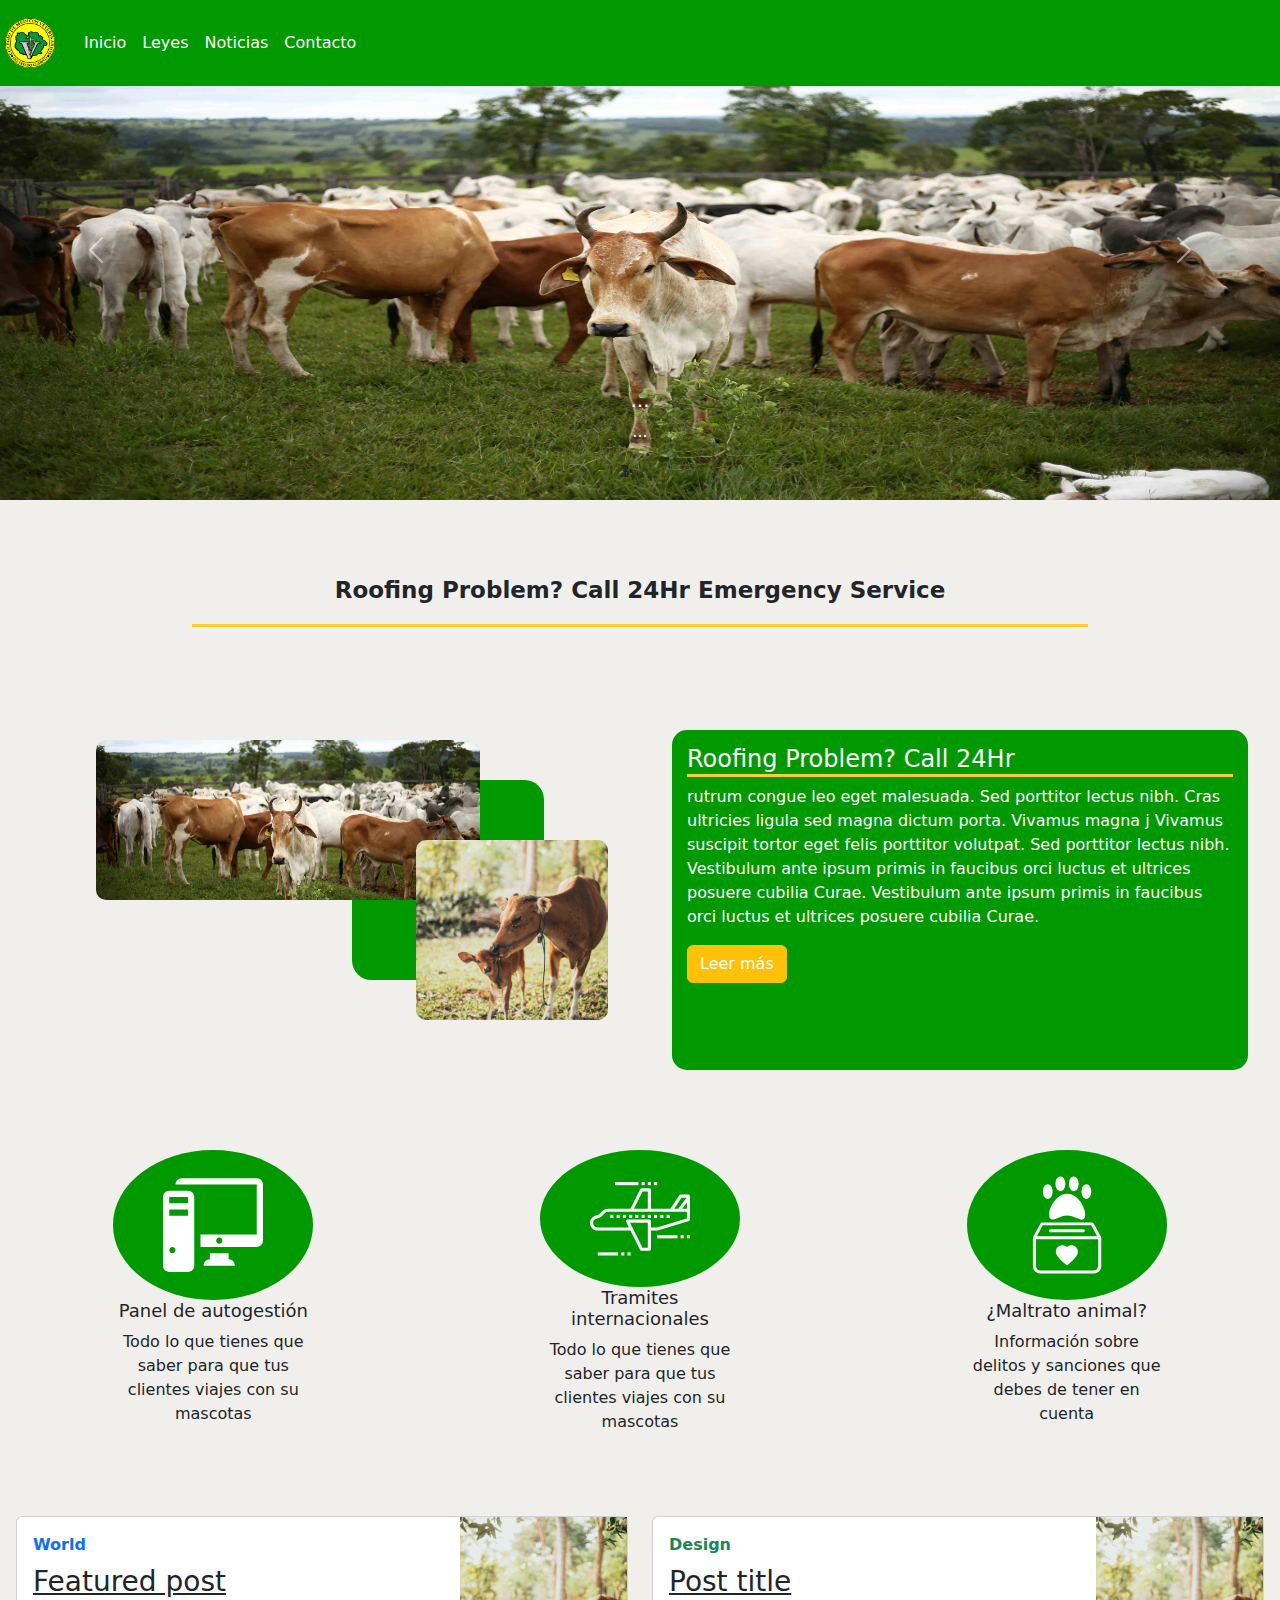
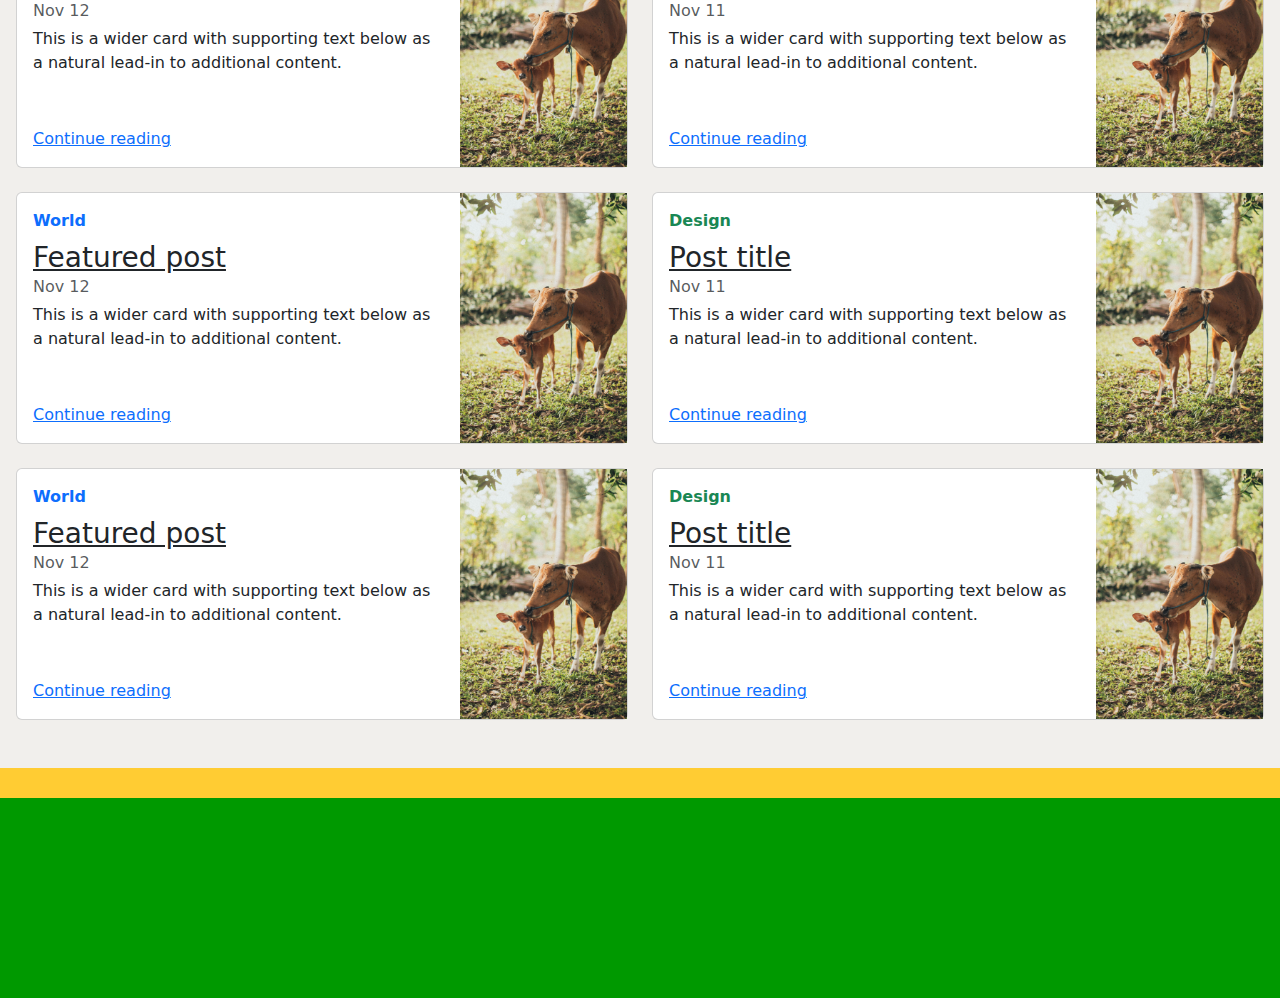
<file: index.html>
<!DOCTYPE html>
<html lang="en">
<head>
	<meta charset="UTF-8">
	<meta name="viewport" content="width=device-width, initial-scale=1.0">
	<title>Cmveg</title>
	<link rel="stylesheet" href="public/styles/bootstrap.min.css">
	<link rel="stylesheet" href="public/styles/navbar.css">
	<link rel="stylesheet" href="public/styles/index.css">
</head>
<body>
	<!--BARRA DE NAVEGACIÓN  -->
    <nav class="navbar navbar-expand-md fixed-top navbar-character">
		<a class="navbar-brand" href="#">
			<img  class="img-logo" src="public/img/logo.jpeg">
		</a>
		<!-- MENU HAMBURGUESA -->
		<button class="navbar-toggler" type="button" data-toggle="collapse" data-target="#navbarCollapse" aria-controls="navbarCollapse" aria-expanded="false" aria-label="Toggle navigation">
		  <span class="navbar-toggler-icon"></span>
		</button>
		<!-- MENU HAMBURGUESA -->
		<div class="collapse navbar-collapse" id="navbarCollapse">
		  <ul class="navbar-nav">
			<li class="nav-item active">
				<a class="nav-link  text-white" href="#">Inicio</a>
			</li>
			<li class="nav-item">
				<a class="nav-link  text-white" href="#">Leyes</a>
			</li>
			<li class="nav-item">
				<a class="nav-link  text-white" href="#">Noticias</a>
			</li>
			<li class="nav-item">
				<a class="nav-link  text-white" href="#">Contacto</a>
			</li>
	
		  </ul>
		</div>
	</nav>
	<!--BARRA DE NAVEGACIÓN  -->
	<!-- CARRUSEL -->
	<div id="carouselExampleIndicators" class="carousel slide" data-ride="carousel" style="background-color: #009900;">
		<ol class="carousel-indicators">
		  <li data-target="#carouselExampleIndicators" data-slide-to="0" class="active"></li>
		  <li data-target="#carouselExampleIndicators" data-slide-to="1"></li>
		  <li data-target="#carouselExampleIndicators" data-slide-to="2"></li>
		</ol>
		<div class="carousel-inner">
		  <div class="carousel-item active">
			<img class="d-block w-100 img-carousel" src="public/img/slider1.jpg">
			<div class="carousel-caption d-none d-md-block">
				<h5>...</h5>
				<p>...</p>
			</div>
		  </div>
		  <div class="carousel-item">
			<img class="d-block w-100 img-carousel" src="public/img/slider2.jpg" >
			<div class="carousel-caption d-none d-md-block">
				<h5>...</h5>
				<p>...</p>
			</div>
		  </div>
		  <div class="carousel-item">
			<img class="d-block w-100 img-carousel" src="public/img/slider3.jpg" >
			<div class="carousel-caption d-none d-md-block">
				<h5>...</h5>
				<p>...</p>
			</div>
		  </div>
		</div>
		<a class="carousel-control-prev" href="#carouselExampleIndicators" role="button" data-slide="prev">
		  <span class="carousel-control-prev-icon" aria-hidden="true"></span>
		</a>
		<a class="carousel-control-next" href="#carouselExampleIndicators" role="button" data-slide="next">
		  <span class="carousel-control-next-icon" aria-hidden="true"></span>
		</a>
	  </div>	
	  <!-- CARRUSEL -->

	  <!-- SECCIÓN 2 -->
	   <section class="content-info">
			<div class="more-info">
				<p>Roofing Problem? Call 24Hr Emergency Service</p>
			</div>
	   </section>
	   <!-- SECCIÓN 2 -->
	<!-- SECCIÓN 3 about-us-->
	   <section class="about-us">
			<div class="image-container">
				<img src="public/img/slider1.jpg"  class="image image-left">
				<div class="overlay"></div>
				<img src="public/img/mama_vaca_bebe.jpg"  class="image image-right">
			</div>
			<div class="about-words">
				<h4>Roofing Problem? Call 24Hr</h4>
				<p> rutrum congue leo eget malesuada. Sed porttitor lectus nibh.
					 Cras ultricies ligula sed magna dictum porta. Vivamus magna
					  j Vivamus suscipit tortor eget felis porttitor volutpat. 
					  Sed porttitor lectus nibh. Vestibulum ante ipsum primis in 
					  faucibus orci luctus et ultrices posuere cubilia Curae.
					   Vestibulum ante ipsum primis in faucibus orci luctus et
					    ultrices posuere cubilia Curae.
				</p>
				<div>
					<button type="button" class="btn btn-warning text-white">Leer más</button>
				</div>
				
			</div>
	   </section>
	<!-- SECCIÓN 3 about-us-->
	<!-- SERVICIOS -->
	<section class="services-content">
		<div class="services">
			<div class="content-services-image">
				<svg version="1.1" id="Capa_1" xmlns="http://www.w3.org/2000/svg" xmlns:xlink="http://www.w3.org/1999/xlink" x="0px" y="0px"
			width="485.211px" height="485.211px" viewBox="0 0 485.211 485.211" style="enable-background:new 0 0 485.211 485.211;"
			xml:space="preserve">
	   <g>
		   <g>
			   <path d="M121.304,75.816H30.327C13.564,75.816,0,89.409,0,106.141v333.586c0,16.76,13.564,30.322,30.327,30.322h90.978
				   c16.762,0,30.324-13.562,30.324-30.322V106.141C151.628,89.409,138.066,75.816,121.304,75.816z M45.49,379.073
				   c-8.382,0-15.163-6.781-15.163-15.168c0-8.377,6.781-15.158,15.163-15.158c8.38,0,15.161,6.781,15.161,15.158
				   C60.651,372.292,53.87,379.073,45.49,379.073z M121.304,197.118H30.327v-30.324h90.978V197.118z M121.304,136.467H30.327v-30.326
				   h90.978V136.467z"/>
			   <path d="M318.423,409.396v-30.322h-90.98v30.322c-16.759,0-30.327,13.567-30.327,30.331h151.629
				   C348.745,422.963,335.183,409.396,318.423,409.396z"/>
			   <path d="M454.889,15.163H90.978c-16.762,0-30.327,13.593-30.327,30.327h30.327h90.978h272.934v242.604H181.955v60.653h272.934
				   c16.759,0,30.322-13.562,30.322-30.332V45.489C485.211,28.755,471.647,15.163,454.889,15.163z M272.933,333.584
				   c-8.382,0-15.163-6.777-15.163-15.169c0-8.377,6.781-15.158,15.163-15.158c8.383,0,15.164,6.781,15.164,15.158
				   C288.097,326.807,281.315,333.584,272.933,333.584z"/>
				   
		</g>
	   </g>
	   <g>
	   </g>
	   <g>
	   </g>
	   <g>
	   </g>
	   <g>
	   </g>
	   <g>
	   </g>
	   <g>
	   </g>
	   <g>
	   </g>
	   <g>
	   </g>
	   <g>
	   </g>
	   <g>
	   </g>
	   <g>
	   </g>
	   <g>
	   </g>
	   <g>
	   </g>
	   <g>
	   </g>
	   <g>
	   </g>
	   			</svg>
			</div>
			<div class="services-words">
				<h5>Panel de autogestión</h5>
				<p>Todo lo que tienes que saber para que tus clientes viajes con su mascotas</p>
			</div>
		</div>
		<div class="services">
			<div class="content-services-image">
				<svg version="1.1" id="Layer_1_1_" xmlns="http://www.w3.org/2000/svg" xmlns:xlink="http://www.w3.org/1999/xlink" x="0px" y="0px"
	 viewBox="0 0 64 64" style="enable-background:new 0 0 64 64;" xml:space="preserve">
<g id="Guide">
	<g>
	</g>
	<g>
	</g>
	<g>
	</g>
	<g>
	</g>
	<g>
	</g>
	<g>
	</g>
	<g>
	</g>
	<g>
	</g>
	<g>
	</g>
	<g>
	</g>
	<g>
	</g>
	<g>
	</g>
	<g>
	</g>
	<g>
	</g>
	<g>
	</g>
	<g>
	</g>
	<g>
	</g>
	<g>
	</g>
	<g>
	</g>
	<g>
	</g>
	<g>
	</g>
	<g>
	</g>
	<g>
	</g>
	<g>
	</g>
	<g>
	</g>
	<g>
	</g>
	<g>
	</g>
	<g>
	</g>
	<g>
	</g>
	<g>
	</g>
	<g>
	</g>
	<g>
	</g>
	<g>
	</g>
	<g>
	</g>
	<g>
	</g>
	<g>
	</g>
</g>
<path d="M63,17h-5c-0.334,0-0.646,0.167-0.832,0.445L51.465,26H39V14c0-0.552-0.448-1-1-1h-5c-0.379,0-0.725,0.214-0.895,0.553
	L25.882,26H11.593c-1.295,0-2.512,0.504-3.427,1.42l-2.05,2.049c-0.398,0.399-0.901,0.668-1.454,0.779l-0.766,0.153
	C1.639,30.853,0,32.851,0,35.153C0,37.826,2.174,40,4.847,40h21.035l6.224,12.447C32.275,52.786,32.621,53,33,53h5
	c0.552,0,1-0.448,1-1V40h4c0.097,0,0.194-0.014,0.287-0.042l20-6C63.71,33.831,64,33.441,64,33v-6c0-0.044-0.02,0-0.025,0H64v-9
	C64,17.448,63.552,17,63,17z M62,26h-3l3-4V26z M58.535,19h3.215l-5.25,7h-2.632L58.535,19z M33.618,15H37v11h-8.882L33.618,15z
	 M37,51h-3.382l-6.224-12.447L25.618,35H37v4V51z M62,32.256L42.853,38H39v-4c0-0.552-0.448-1-1-1H24
	c-0.347,0-0.668,0.18-0.851,0.474c-0.182,0.295-0.199,0.663-0.044,0.973L24.882,38H4.847C3.277,38,2,36.723,2,35.153
	c0-1.352,0.962-2.526,2.288-2.792l0.766-0.153c0.941-0.188,1.798-0.647,2.476-1.326l2.05-2.049C10.118,28.296,10.833,28,11.593,28
	H26.5H38h24V32.256z"/>
<rect x="13" y="30" width="2" height="2"/>
<rect x="17" y="30" width="2" height="2"/>
<rect x="21" y="30" width="2" height="2"/>
<rect x="25" y="30" width="2" height="2"/>
<rect x="29" y="30" width="2" height="2"/>
<rect x="33" y="30" width="2" height="2"/>
<rect x="37" y="30" width="2" height="2"/>
<rect x="41" y="30" width="2" height="2"/>
<rect x="45" y="30" width="2" height="2"/>
<rect x="49" y="30" width="2" height="2"/>
<rect x="16" y="9" width="15" height="2"/>
<rect x="33" y="9" width="2" height="2"/>
<rect x="37" y="9" width="2" height="2"/>
<rect x="43" y="43" width="13" height="2"/>
<rect x="58" y="43" width="2" height="2"/>
<rect x="62" y="43" width="2" height="2"/>
<rect x="5" y="54" width="13" height="2"/>
<rect x="20" y="54" width="2" height="2"/>
<rect x="24" y="54" width="2" height="2"/>
<rect x="41" y="9" width="2" height="2"/>
				</svg>
			</div>
			<div class="services-words">
				<h5>Tramites internacionales</h5>
				<p>Todo lo que tienes que saber para que tus clientes viajes con su mascotas</p>
			</div>
		</div>
		<div class="services">
			<div class="content-services-image">
				<svg id="Layer_1" style="enable-background:new 0 0 66 66;" version="1.1" viewBox="0 0 66 66" xml:space="preserve" xmlns="http://www.w3.org/2000/svg" xmlns:xlink="http://www.w3.org/1999/xlink"><g><path d="M55.5,41.1C55.5,41.1,55.5,41,55.5,41.1c0-0.1,0-0.1,0-0.1l-5-9.2c-0.2-0.3-0.5-0.5-0.9-0.5H16.5c-0.4,0-0.7,0.2-0.9,0.5   l-5,9.2c0,0,0,0,0,0c0,0,0,0.1,0,0.1c0,0.1-0.1,0.2-0.1,0.3c0,0,0,0,0,0V60c0,2.8,2.2,5,5,5h35.1c2.8,0,5-2.2,5-5V41.4c0,0,0,0,0,0   C55.5,41.3,55.5,41.2,55.5,41.1z M17,33.2H49l3.9,7.2H13.1L17,33.2z M53.5,60c0,1.7-1.3,3-3,3H15.5c-1.7,0-3-1.3-3-3V42.4h41.1V60z   "/><path d="M43.8,35.8H22.2c-0.6,0-1,0.4-1,1c0,0.6,0.4,1,1,1h21.6c0.6,0,1-0.4,1-1C44.8,36.3,44.4,35.8,43.8,35.8z"/><path d="M45,26.2c0,0.9-0.1,2.2-1.1,2.9c-1.2,0.8-2.7,0.1-4.6-0.7c-1.8-0.8-4-1.7-6.2-1.7c-2.3,0-4.5,0.9-6.2,1.7   c-1.3,0.6-2.4,1-3.4,1c-0.5,0-0.8-0.1-1.2-0.3c-1-0.7-1.1-2-1.1-2.9c0-5.5,5.1-13.9,12-13.9C39.8,12.2,45,20.7,45,26.2z"/><path d="M31.9,5.8c0,2.7-1.4,4.9-3.3,4.9c-1.8,0-3.2-2.1-3.2-4.9S26.8,1,28.6,1C30.4,1,31.9,3.1,31.9,5.8z"/><path d="M49,10.9c0,2.7-1.4,4.9-3.2,4.9c-1.8,0-3.2-2.1-3.2-4.9s1.4-4.8,3.2-4.8C47.6,6.1,49,8.2,49,10.9z"/><path d="M40.7,5.8c0,2.7-1.4,4.9-3.2,4.9c-1.8,0-3.2-2.1-3.2-4.9S35.6,1,37.4,1C39.2,1,40.7,3.1,40.7,5.8z"/><path d="M23.5,10.9c0,2.7-1.4,4.9-3.2,4.9c-1.8,0-3.2-2.1-3.2-4.9s1.4-4.8,3.2-4.8C22.1,6.1,23.5,8.2,23.5,10.9z"/><path d="M33.6,59.2c-0.2,0.1-0.4,0.2-0.6,0.2c-0.2,0-0.3,0-0.4-0.1c-0.1,0-0.1-0.1-0.2-0.1c-4.9-3.9-7.1-6.9-6.7-9.2   c0,0,0-0.1,0-0.1c0.3-2.1,2.1-3.6,4.2-3.6c1.2,0,2.2,0.5,3,1.2c0.8-0.8,1.9-1.2,3-1.2c2.1,0,3.9,1.5,4.2,3.6c0,0,0,0.1,0,0.1   C40.7,52.3,38.5,55.3,33.6,59.2z"/></g></svg>
			</div>
			<div class="services-words">
				<h5>¿Maltrato animal?</h5>
				<p>Información sobre delitos y sanciones que debes de tener en cuenta</p>
			</div>
		</div>
	</section>
	<!-- SERVICIOS -->
	<!-- Noticias -->
	<div class="row mb-2 p-3">
        <div class="col-md-6">
          <div class="card flex-md-row mb-4 box-shadow h-md-250">
            <div class="card-body d-flex flex-column align-items-start">
              <strong class="d-inline-block mb-2 text-primary">World</strong>
              <h3 class="mb-0">
                <a class="text-dark" href="#">Featured post</a>
              </h3>
              <div class="mb-1 text-muted">Nov 12</div>
              <p class="card-text mb-auto">This is a wider card with supporting text below as a natural lead-in to additional content.</p>
              <a href="#">Continue reading</a>
            </div>
            <img class="card-img-right flex-auto d-none d-md-block img-noticias" src="public/img/mama_vaca_bebe.jpg" alt="Card image cap">
          </div>
        </div>
        <div class="col-md-6">
          <div class="card flex-md-row mb-4 box-shadow h-md-250">
            <div class="card-body d-flex flex-column align-items-start">
              <strong class="d-inline-block mb-2 text-success">Design</strong>
              <h3 class="mb-0">
                <a class="text-dark" href="#">Post title</a>
              </h3>
              <div class="mb-1 text-muted">Nov 11</div>
              <p class="card-text mb-auto">This is a wider card with supporting text below as a natural lead-in to additional content.</p>
              <a href="#">Continue reading</a>
            </div>
            <img class="card-img-right flex-auto d-none d-md-block img-noticias" src="public/img/mama_vaca_bebe.jpg" alt="Card image cap">
          </div>
        </div>
		<div class="col-md-6">
			<div class="card flex-md-row mb-4 box-shadow h-md-250">
			  <div class="card-body d-flex flex-column align-items-start">
				<strong class="d-inline-block mb-2 text-primary">World</strong>
				<h3 class="mb-0">
				  <a class="text-dark" href="#">Featured post</a>
				</h3>
				<div class="mb-1 text-muted">Nov 12</div>
				<p class="card-text mb-auto">This is a wider card with supporting text below as a natural lead-in to additional content.</p>
				<a href="#">Continue reading</a>
			  </div>
			  <img class="card-img-right flex-auto d-none d-md-block img-noticias" src="public/img/mama_vaca_bebe.jpg" alt="Card image cap">
			</div>
		  </div>
		  <div class="col-md-6">
			<div class="card flex-md-row mb-4 box-shadow h-md-250">
			  <div class="card-body d-flex flex-column align-items-start">
				<strong class="d-inline-block mb-2 text-success">Design</strong>
				<h3 class="mb-0">
				  <a class="text-dark" href="#">Post title</a>
				</h3>
				<div class="mb-1 text-muted">Nov 11</div>
				<p class="card-text mb-auto">This is a wider card with supporting text below as a natural lead-in to additional content.</p>
				<a href="#">Continue reading</a>
			  </div>
			  <img class="card-img-right flex-auto d-none d-md-block img-noticias" src="public/img/mama_vaca_bebe.jpg" alt="Card image cap">
			</div>
		  </div>
		  <div class="col-md-6">
			<div class="card flex-md-row mb-4 box-shadow h-md-250">
			  <div class="card-body d-flex flex-column align-items-start">
				<strong class="d-inline-block mb-2 text-primary">World</strong>
				<h3 class="mb-0">
				  <a class="text-dark" href="#">Featured post</a>
				</h3>
				<div class="mb-1 text-muted">Nov 12</div>
				<p class="card-text mb-auto">This is a wider card with supporting text below as a natural lead-in to additional content.</p>
				<a href="#">Continue reading</a>
			  </div>
			  <img class="card-img-right flex-auto d-none d-md-block img-noticias" src="public/img/mama_vaca_bebe.jpg" alt="Card image cap">
			</div>
		  </div>
		  <div class="col-md-6">
			<div class="card flex-md-row mb-4 box-shadow h-md-250">
			  <div class="card-body d-flex flex-column align-items-start">
				<strong class="d-inline-block mb-2 text-success">Design</strong>
				<h3 class="mb-0">
				  <a class="text-dark" href="#">Post title</a>
				</h3>
				<div class="mb-1 text-muted">Nov 11</div>
				<p class="card-text mb-auto">This is a wider card with supporting text below as a natural lead-in to additional content.</p>
				<a href="#">Continue reading</a>
			  </div>
			  <img class="card-img-right flex-auto d-none d-md-block img-noticias" src="public/img/mama_vaca_bebe.jpg" alt="Card image cap">
			</div>
		  </div>
      </div>
    </div>
	<!-- NOTICIAS -->
	   <div class="before-foot">

	   </div>	
	   <footer>

	   </footer>

<script src="https://code.jquery.com/jquery-3.2.1.slim.min.js" integrity="sha384-KJ3o2DKtIkvYIK3UENzmM7KCkRr/rE9/Qpg6aAZGJwFDMVNA/GpGFF93hXpG5KkN" crossorigin="anonymous"></script>
<script src="https://cdn.jsdelivr.net/npm/popper.js@1.12.9/dist/umd/popper.min.js" integrity="sha384-ApNbgh9B+Y1QKtv3Rn7W3mgPxhU9K/ScQsAP7hUibX39j7fakFPskvXusvfa0b4Q" crossorigin="anonymous"></script>
<script src="https://cdn.jsdelivr.net/npm/bootstrap@4.0.0/dist/js/bootstrap.min.js" integrity="sha384-JZR6Spejh4U02d8jOt6vLEHfe/JQGiRRSQQxSfFWpi1MquVdAyjUar5+76PVCmYl" crossorigin="anonymous"></script>
<script src="public/js/index.js"></script>
</body>
</html>
</file>
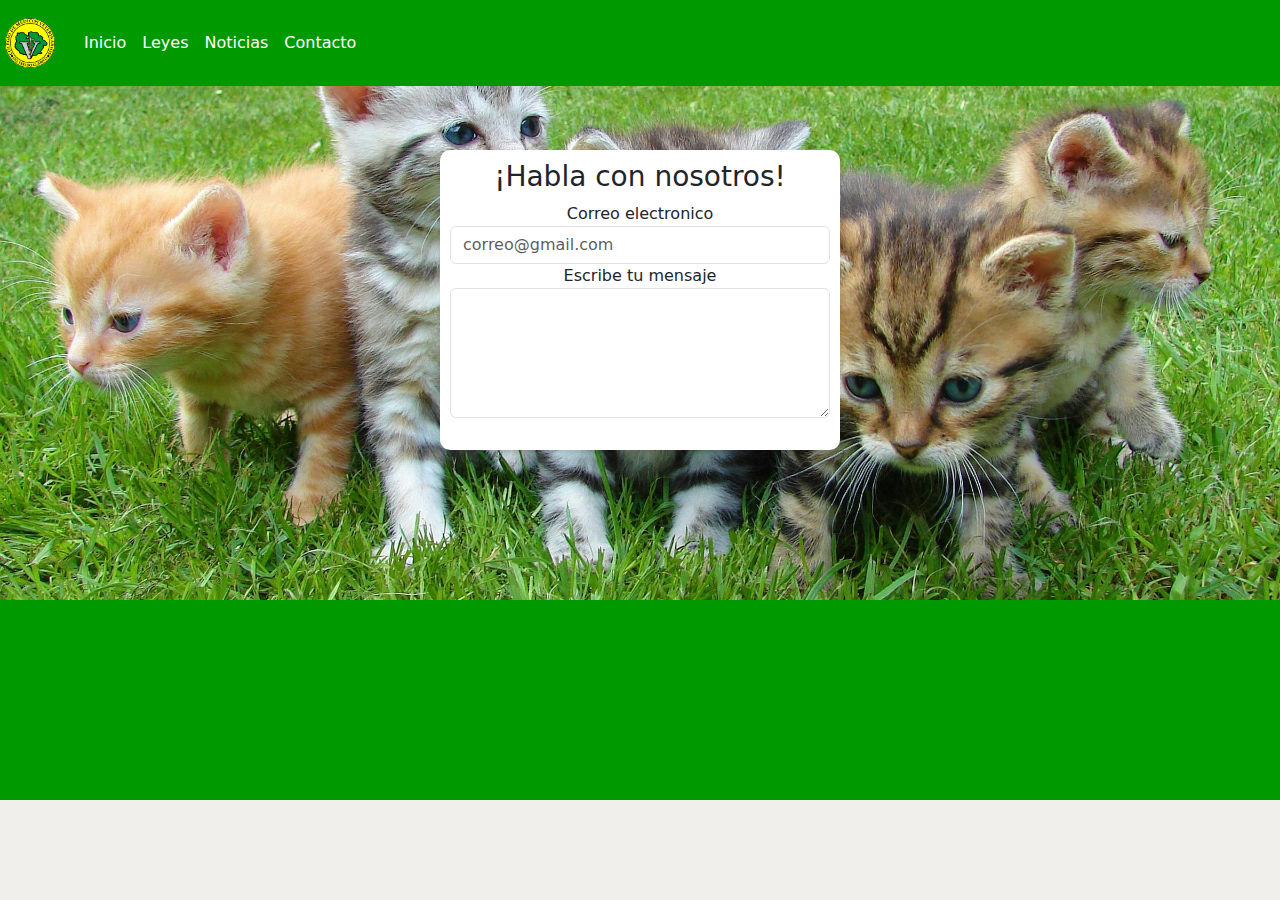
<file: contacto.html>
<!DOCTYPE html>
<html lang="en">
<head>

	<meta charset="UTF-8">
	<meta name="viewport" content="width=device-width, initial-scale=1.0">
	<title>Document</title>

	<link rel="stylesheet" href="public/styles/bootstrap.min.css">
	<link rel="stylesheet" href="public/styles/navbar.css">
	<link rel="stylesheet" href="public/styles/contact.css">
</head>
<body>
	<!--BARRA DE NAVEGACIÓN  -->
    <nav class="navbar navbar-expand-md fixed-top navbar-character">
		<a class="navbar-brand" href="#">
			<img  class="img-logo" src="public/img/logo.jpeg">
		</a>
		<!-- MENU HAMBURGUESA -->
		<button class="navbar-toggler" type="button" data-toggle="collapse" data-target="#navbarCollapse" aria-controls="navbarCollapse" aria-expanded="false" aria-label="Toggle navigation">
		  <span class="navbar-toggler-icon"></span>
		</button>
		<!-- MENU HAMBURGUESA -->
		<div class="collapse navbar-collapse" id="navbarCollapse">
		  <ul class="navbar-nav">
			<li class="nav-item active">
				<a class="nav-link  text-white" href="#">Inicio</a>
			</li>
			<li class="nav-item">
				<a class="nav-link  text-white" href="#">Leyes</a>
			</li>
			<li class="nav-item">
				<a class="nav-link  text-white" href="#">Noticias</a>
			</li>
			<li class="nav-item">
				<a class="nav-link  text-white" href="#">Contacto</a>
			</li>
	
		  </ul>
		</div>
	</nav>
	<!--BARRA DE NAVEGACIÓN  -->
	<section class="content-contact" style="background-image: url('public/img/gatitus.jpg');">
			
			<div class="content-form">
				<form>
					<h3>¡Habla con nosotros!</h3>
					<div class="form-group">
					  <label for="exampleFormControlInput1">Correo electronico</label>
					  <input type="email" class="form-control" id="exampleFormControlInput1" placeholder="correo@gmail.com">
					</div>
					
					<div class="form-group">
					  <label for="exampleFormControlTextarea1">Escribe tu mensaje</label>
					  <textarea class="form-control" id="exampleFormControlTextarea1" rows="3"></textarea>
					</div>
				</form>
			</div>

	</section>
	<footer>

	</footer>

<script src="https://code.jquery.com/jquery-3.2.1.slim.min.js" integrity="sha384-KJ3o2DKtIkvYIK3UENzmM7KCkRr/rE9/Qpg6aAZGJwFDMVNA/GpGFF93hXpG5KkN" crossorigin="anonymous"></script>
<script src="https://cdn.jsdelivr.net/npm/popper.js@1.12.9/dist/umd/popper.min.js" integrity="sha384-ApNbgh9B+Y1QKtv3Rn7W3mgPxhU9K/ScQsAP7hUibX39j7fakFPskvXusvfa0b4Q" crossorigin="anonymous"></script>
<script src="https://cdn.jsdelivr.net/npm/bootstrap@4.0.0/dist/js/bootstrap.min.js" integrity="sha384-JZR6Spejh4U02d8jOt6vLEHfe/JQGiRRSQQxSfFWpi1MquVdAyjUar5+76PVCmYl" crossorigin="anonymous"></script>
</body>
</html>
</file>
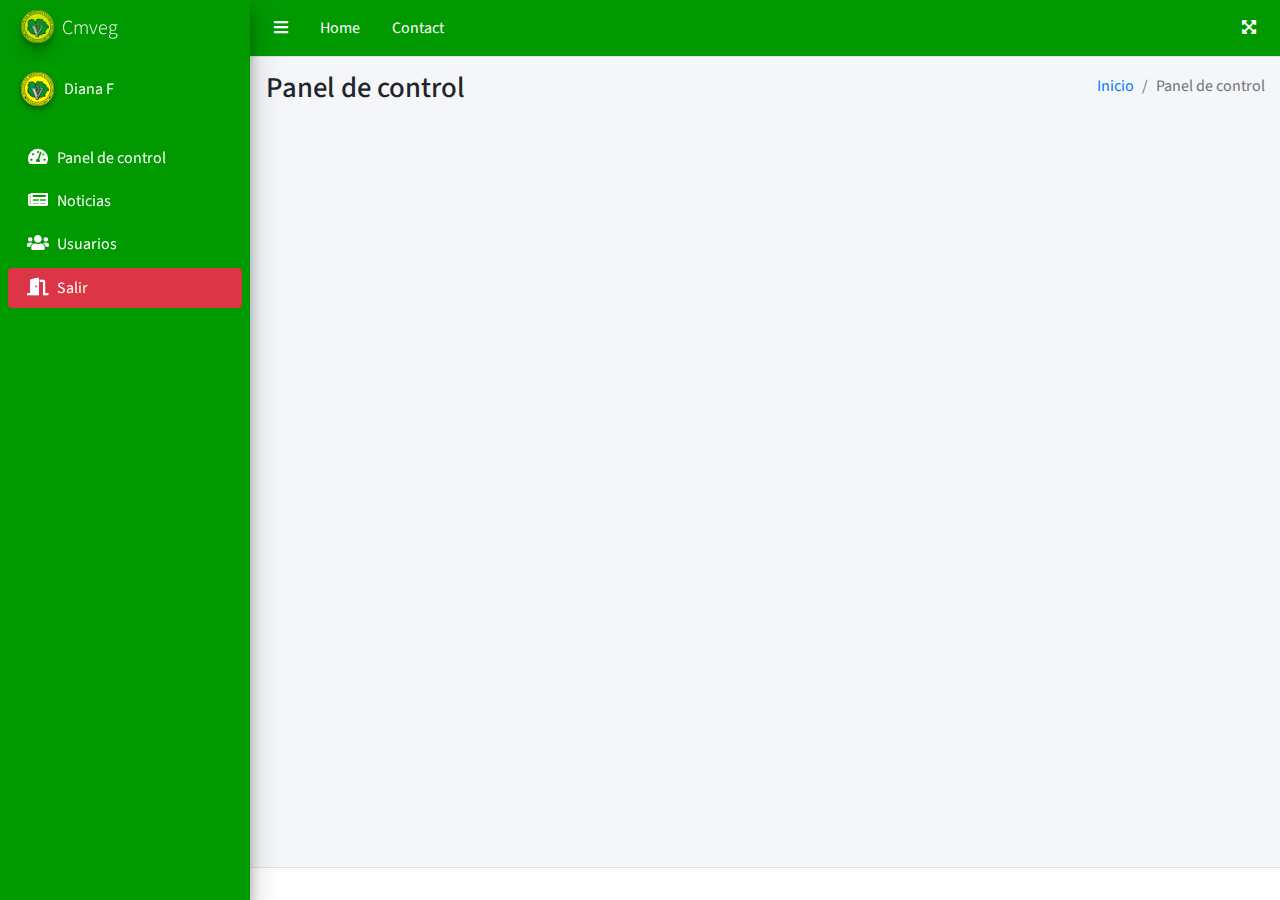
<file: dashboard.html>
<!DOCTYPE html>
<html lang="en">
<head>
  <meta charset="utf-8">
  <meta name="viewport" content="width=device-width, initial-scale=1">
  <title>Panel de control</title>

  <!-- Google Font: Source Sans Pro -->
  <link rel="stylesheet" href="https://fonts.googleapis.com/css?family=Source+Sans+Pro:300,400,400i,700&display=fallback">
  <!-- Font Awesome -->
  <link rel="stylesheet" href="public/plugins/fontawesome-free/css/all.min.css">
  <!-- Ionicons -->
  <link rel="stylesheet" href="https://code.ionicframework.com/ionicons/2.0.1/css/ionicons.min.css">
  <!-- iCheck -->
  <link rel="stylesheet" href="public/plugins/icheck-bootstrap/icheck-bootstrap.min.css">
  <!-- Theme style -->
  <link rel="stylesheet" href="public/styles/adminlte.min.css">
  <!-- Daterange picker -->
  <link rel="stylesheet" href="public/plugins/daterangepicker/daterangepicker.css">
</head>
<body class="hold-transition sidebar-mini layout-fixed">
<div class="wrapper">

  <!-- Preloader -->
  <div class="preloader flex-column justify-content-center align-items-center">
    <img class="animation__shake" src="public/img/logo.jpeg" alt="AdminLTELogo" height="140" width="140">
  </div>

  <!-- Navbar -->
  <nav class="main-header navbar navbar-expand navbar-light" style="background-color: #009900;">
    <!-- Left navbar links -->
    <ul class="navbar-nav">
      <li class="nav-item">
        <a class="nav-link" data-widget="pushmenu" href="#" role="button" style="color: #fff;"><i class="fas fa-bars"></i></a>
      </li>
      <li class="nav-item d-none d-sm-inline-block">
        <a class="nav-link " style="color: #fff;">Home</a>
      </li>
      <li class="nav-item d-none d-sm-inline-block">
        <a href="#" class="nav-link" style="color: #fff;">Contact</a>
      </li>
    </ul>

    <!-- Right navbar links -->
    <ul class="navbar-nav ml-auto">
      
      <li class="nav-item">
        <a class="nav-link" data-widget="fullscreen" href="#" role="button" style="color: #fff;">
          <i class="fas fa-expand-arrows-alt"></i>
        </a>
      </li>
    </ul>
  </nav>
  <!-- /.navbar -->

  <!-- Main Sidebar Container -->
  <aside class="main-sidebar elevation-4" style="background-color: #009900;">
    <!-- Brand Logo -->
    <a href="index3.html" class="brand-link">
      <img src="public/img/logo.jpeg" alt="AdminLTE Logo" class="brand-image img-circle elevation-3" style="opacity: .8">
      <span class="brand-text font-weight-light" style="color: #fff;">Cmveg</span>
    </a>

    <!-- Sidebar -->
    <div class="sidebar">
      <!-- Sidebar user panel (optional) -->
      <div class="user-panel mt-3 pb-3 mb-3 d-flex">
        <div class="image">
          <img src="public/img/logo.jpeg" class="img-circle elevation-2" alt="User Image">
        </div>
        <div class="info">
          <a href="#" class="d-block" style="color: #fff;">Diana F</a>
        </div>
      </div>

      <!-- Sidebar Menu -->
      <nav class="mt-2">
        <ul class="nav nav-pills nav-sidebar flex-column" data-widget="treeview" role="menu" data-accordion="false">
          <!-- Add icons to the links using the .nav-icon class
               with font-awesome or any other icon font library -->
          <li class="nav-item">
            <a href="#" class="nav-link" style="color: #fff;">
              <i class="nav-icon fas fa-tachometer-alt"></i>
              <p>
                Panel de control
              </p>
            </a>
          </li>
		  <li class="nav-item">
            <a href="#" class="nav-link" style="color: #fff;">
              <i class="nav-icon fas fa-newspaper"></i>
              <p>
                Noticias
              </p>
            </a>
          </li>
		  <li class="nav-item">
            <a href="#" class="nav-link" style="color: #fff;">
              <i class="nav-icon fas fa-users"></i>
              <p>
                Usuarios
              </p>
            </a>
          </li>
		  <li class="nav-item">
            <a href="#" class="nav-link bg-danger">
              <i class="nav-icon fas fa-door-open"></i>
              <p>
                Salir
              </p>
            </a>
          </li>
		  
         
        </ul>
      </nav>
      <!-- /.sidebar-menu -->
    </div>
    <!-- /.sidebar -->
  </aside>

  <!-- Content Wrapper. Contains page content -->
  <div class="content-wrapper">
    <!-- Content Header (Page header) -->
    <div class="content-header">
      <div class="container-fluid">
        <div class="row mb-2">
          <div class="col-sm-6">
            <h1 class="m-0">Panel de control</h1>
          </div><!-- /.col -->
          <div class="col-sm-6">
            <ol class="breadcrumb float-sm-right">
              <li class="breadcrumb-item"><a href="#">Inicio</a></li>
              <li class="breadcrumb-item active">Panel de control</li>
            </ol>
          </div><!-- /.col -->
        </div><!-- /.row -->
      </div><!-- /.container-fluid -->
    </div>
    <!-- /.content-header -->

    <!-- Main content -->
    
    <!-- /.content -->
  </div>
  <!-- /.content-wrapper -->
  <footer class="main-footer">
    

  </footer>

</div>
<!-- ./wrapper -->

<!-- jQuery -->
<script src="public/plugins/jquery/jquery.min.js"></script>
<!-- jQuery UI 1.11.4 -->
<script src="public/plugins/jquery-ui/jquery-ui.min.css"></script>
<!-- Resolve conflict in jQuery UI tooltip with Bootstrap tooltip -->
<script>
  $.widget.bridge('uibutton', $.ui.button)
</script>
<!-- Bootstrap 4 -->
<script src="https://code.jquery.com/jquery-3.2.1.slim.min.js" integrity="sha384-KJ3o2DKtIkvYIK3UENzmM7KCkRr/rE9/Qpg6aAZGJwFDMVNA/GpGFF93hXpG5KkN" crossorigin="anonymous"></script>
<script src="https://cdn.jsdelivr.net/npm/popper.js@1.12.9/dist/umd/popper.min.js" integrity="sha384-ApNbgh9B+Y1QKtv3Rn7W3mgPxhU9K/ScQsAP7hUibX39j7fakFPskvXusvfa0b4Q" crossorigin="anonymous"></script>
<script src="https://cdn.jsdelivr.net/npm/bootstrap@4.0.0/dist/js/bootstrap.min.js" integrity="sha384-JZR6Spejh4U02d8jOt6vLEHfe/JQGiRRSQQxSfFWpi1MquVdAyjUar5+76PVCmYl" crossorigin="anonymous"></script>


<!-- daterangepicker -->
<!-- <script src="plugins/moment/moment.min.js"></script>
<script src="plugins/daterangepicker/daterangepicker.js"></script> -->
<!-- AdminLTE App -->
<script src="public/js/adminlte.js"></script>
</body>
</html>
</file>
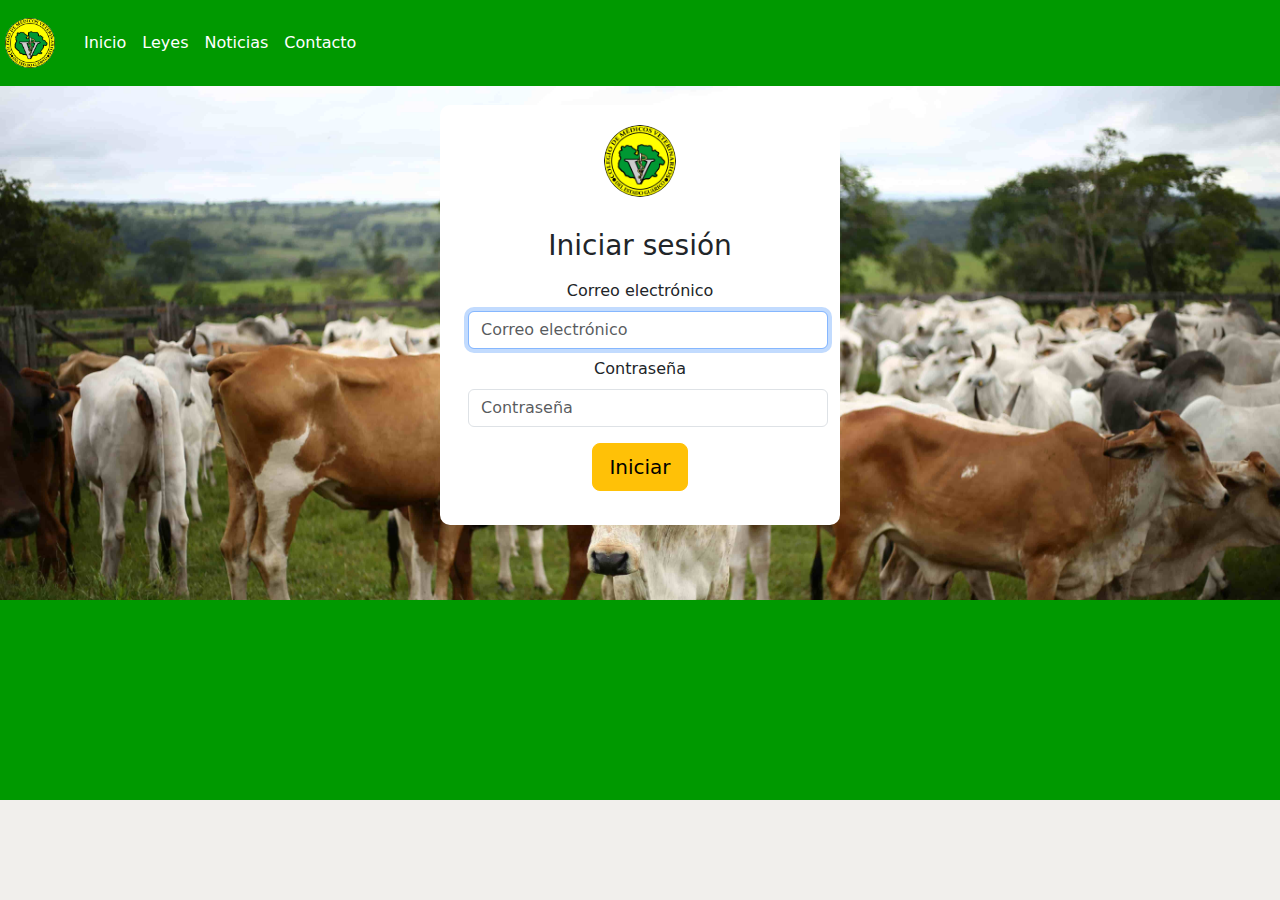
<file: login.html>
<!DOCTYPE html>
<html lang="en">
<head>

	<meta charset="UTF-8">
	<meta name="viewport" content="width=device-width, initial-scale=1.0">
	<title>Document</title>

	<link rel="stylesheet" href="public/styles/bootstrap.min.css">
	<link rel="stylesheet" href="public/styles/navbar.css">
	<link rel="stylesheet" href="public/styles/login.css">
</head>
<body>
	<!--BARRA DE NAVEGACIÓN  -->
    <nav class="navbar navbar-expand-md fixed-top navbar-character">
		<a class="navbar-brand" href="#">
			<img  class="img-logo" src="public/img/logo.jpeg">
		</a>
		<!-- MENU HAMBURGUESA -->
		<button class="navbar-toggler" type="button" data-toggle="collapse" data-target="#navbarCollapse" aria-controls="navbarCollapse" aria-expanded="false" aria-label="Toggle navigation">
		  <span class="navbar-toggler-icon"></span>
		</button>
		<!-- MENU HAMBURGUESA -->
		<div class="collapse navbar-collapse" id="navbarCollapse">
		  <ul class="navbar-nav">
			<li class="nav-item active">
				<a class="nav-link  text-white" href="#">Inicio</a>
			</li>
			<li class="nav-item">
				<a class="nav-link  text-white" href="#">Leyes</a>
			</li>
			<li class="nav-item">
				<a class="nav-link  text-white" href="#">Noticias</a>
			</li>
			<li class="nav-item">
				<a class="nav-link  text-white" href="#">Contacto</a>
			</li>
	
		  </ul>
		</div>
	</nav>
	<!--BARRA DE NAVEGACIÓN  -->
	<section class="content-login" style="background-image: url('public/img/slider1.jpg');">
		<form class="form-signin">
			<img class="mb-4" src="public/img/logo.jpeg" alt="" width="72" height="72">
			<h1 class="h3 mb-3 font-weight-normal m-2">Iniciar sesión</h1>
			<label for="inputEmail" class="sr-only">Correo electrónico</label>
			<input type="email" id="inputEmail" class="form-control m-2" placeholder="Correo electrónico" required autofocus>
			<label for="inputPassword" class="sr-only">Contraseña</label>
			<input type="password" id="inputPassword" class="form-control m-2" placeholder="Contraseña" required>
			<button class="btn btn-lg btn-warning btn-block mt-2	" type="submit">Iniciar</button>
		  </form>
	</section>
	

	<footer>

	</footer>

<script src="https://code.jquery.com/jquery-3.2.1.slim.min.js" integrity="sha384-KJ3o2DKtIkvYIK3UENzmM7KCkRr/rE9/Qpg6aAZGJwFDMVNA/GpGFF93hXpG5KkN" crossorigin="anonymous"></script>
<script src="https://cdn.jsdelivr.net/npm/popper.js@1.12.9/dist/umd/popper.min.js" integrity="sha384-ApNbgh9B+Y1QKtv3Rn7W3mgPxhU9K/ScQsAP7hUibX39j7fakFPskvXusvfa0b4Q" crossorigin="anonymous"></script>
<script src="https://cdn.jsdelivr.net/npm/bootstrap@4.0.0/dist/js/bootstrap.min.js" integrity="sha384-JZR6Spejh4U02d8jOt6vLEHfe/JQGiRRSQQxSfFWpi1MquVdAyjUar5+76PVCmYl" crossorigin="anonymous"></script>
</body>
</html>
</file>
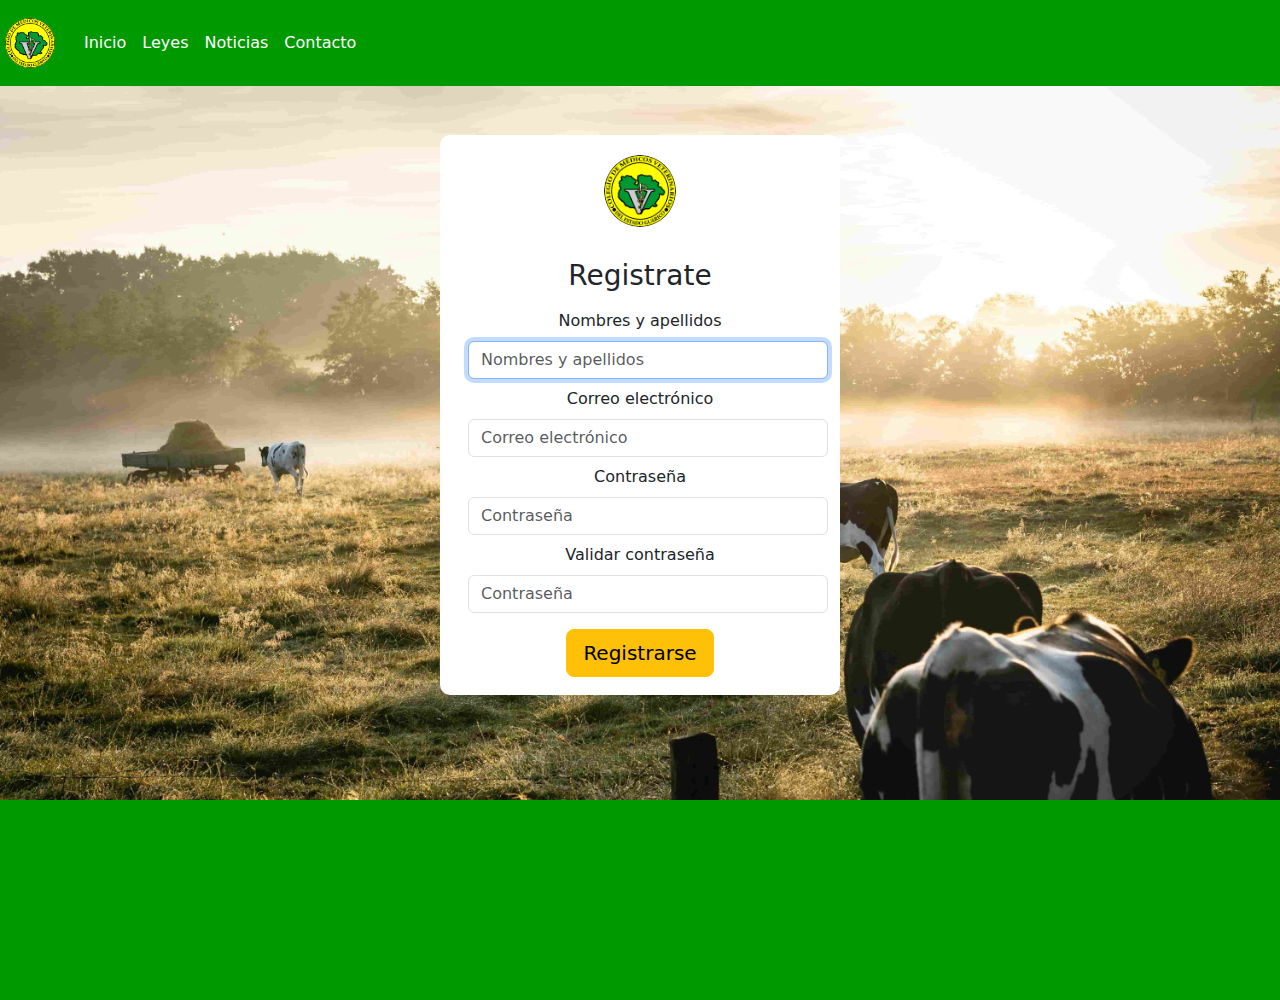
<file: sigin.html>
<!DOCTYPE html>
<html lang="en">
<head>

	<meta charset="UTF-8">
	<meta name="viewport" content="width=device-width, initial-scale=1.0">
	<title>Document</title>

	<link rel="stylesheet" href="public/styles/bootstrap.min.css">
	<link rel="stylesheet" href="public/styles/navbar.css">
	<link rel="stylesheet" href="public/styles/sigin.css">
</head>
<body>
	<!--BARRA DE NAVEGACIÓN  -->
    <nav class="navbar navbar-expand-md fixed-top navbar-character">
		<a class="navbar-brand" href="#">
			<img  class="img-logo" src="public/img/logo.jpeg">
		</a>
		<!-- MENU HAMBURGUESA -->
		<button class="navbar-toggler" type="button" data-toggle="collapse" data-target="#navbarCollapse" aria-controls="navbarCollapse" aria-expanded="false" aria-label="Toggle navigation">
		  <span class="navbar-toggler-icon"></span>
		</button>
		<!-- MENU HAMBURGUESA -->
		<div class="collapse navbar-collapse" id="navbarCollapse">
		  <ul class="navbar-nav">
			<li class="nav-item active">
				<a class="nav-link  text-white" href="#">Inicio</a>
			</li>
			<li class="nav-item">
				<a class="nav-link  text-white" href="#">Leyes</a>
			</li>
			<li class="nav-item">
				<a class="nav-link  text-white" href="#">Noticias</a>
			</li>
			<li class="nav-item">
				<a class="nav-link  text-white" href="#">Contacto</a>
			</li>
	
		  </ul>
		</div>
	</nav>
	<!--BARRA DE NAVEGACIÓN  -->
	<section class="content-login" style="background-image: url('public/img/slider3.jpg');">
		<form class="form-signin">
			<img class="mb-4" src="public/img/logo.jpeg" alt="" width="72" height="72">
			<h1 class="h3 mb-3 font-weight-normal m-2">Registrate</h1>
			<label for="inputEmail" class="sr-only">Nombres y apellidos</label>
			<input id="inputEmail" class="form-control m-2" placeholder="Nombres y apellidos" required autofocus>
			<label for="inputEmail" class="sr-only">Correo electrónico</label>
			<input type="email" id="inputEmail" class="form-control m-2" placeholder="Correo electrónico" required autofocus>
			<label for="inputPassword" class="sr-only">Contraseña</label>
			<input type="password" id="inputPassword" class="form-control m-2" placeholder="Contraseña" required>
			<label for="inputPassword" class="sr-only">Validar contraseña</label>
			<input type="password" id="inputPassword" class="form-control m-2" placeholder="Contraseña" required>
			<button class="btn btn-lg btn-warning btn-block mt-2	" type="submit">Registrarse</button>
		  </form>
	</section>
	

	<footer>

	</footer>

<script src="https://code.jquery.com/jquery-3.2.1.slim.min.js" integrity="sha384-KJ3o2DKtIkvYIK3UENzmM7KCkRr/rE9/Qpg6aAZGJwFDMVNA/GpGFF93hXpG5KkN" crossorigin="anonymous"></script>
<script src="https://cdn.jsdelivr.net/npm/popper.js@1.12.9/dist/umd/popper.min.js" integrity="sha384-ApNbgh9B+Y1QKtv3Rn7W3mgPxhU9K/ScQsAP7hUibX39j7fakFPskvXusvfa0b4Q" crossorigin="anonymous"></script>
<script src="https://cdn.jsdelivr.net/npm/bootstrap@4.0.0/dist/js/bootstrap.min.js" integrity="sha384-JZR6Spejh4U02d8jOt6vLEHfe/JQGiRRSQQxSfFWpi1MquVdAyjUar5+76PVCmYl" crossorigin="anonymous"></script>
</body>
</html>
</file>
<file: public/styles/navbar.css>
*{
	margin: 0;
	padding: 0;
}
body{
	background-color: #F1EFEC;
}
/* SCROLL */
/* Estilizar la barra de desplazamiento completa */
::-webkit-scrollbar {
	width: 6px; /* Ancho vertical */
	height: 6px; /* Alto horizontal */
  }
  
  /* Estilizar el "pulgar" (la parte que arrastras) de la barra de desplazamiento */
  ::-webkit-scrollbar-thumb {
	background: #009900; /* Color del pulgar */
  }
  /* SCROLL */
.navbar-character{
	background-color: #009900;
}
.navbar-character .navbar-brand .img-logo{
	border-radius: 100%;
	width: 50px;
	height: 50px;
	margin: 5px;
}
</file>
<file: public/styles/index.css>
/* CAROUSEL */
.img-carousel{
	height: 500px;
}
/* CAROUSEL */
/* SECCION 2 */
.content-info{
	width: 100%;
	height: 200px;
	display: flex;
	justify-content: center;
	align-items: center;
}
.content-info .more-info{
	text-align: center;
	border-bottom: 3px solid #FFCC33;
	width: 70%;
}
.content-info .more-info p{
	font-size: 23px;
	font-weight: bold;
}

/* SECCIÓN 2 */
/* SECCIÓN 3 about-us*/
.about-us{
	width: 100%;
	height: 400px;
	display: flex;
	justify-content: center;
	align-items: center;
}
.image-container {
	position: relative; /* Establece el contexto de posicionamiento para los hijos */
	width: 50%; /* Ajusta el ancho según tus necesidades */
	height:100%; /* Ajusta la altura según tus necesidades */
	padding: 10px;
  }

  .image {
	position: absolute;
	border-radius: 10px; /* O cualquier otro valor para las esquinas redondeadas */
  }
  
  .image-left {
	top: 10%;
	left: 10%;
	width: 60%; /* Ajusta el ancho de la imagen izquierda */
	height: 40%; /* Ajusta la altura de la imagen izquierda */
	object-fit: cover; /* Para que la imagen cubra el contenedor sin deformarse */
	z-index: 1;
}
  
  .image-right {
	bottom: 20%; /* Ajusta la posición vertical de la imagen derecha */
	right: 10%; /* Ajusta la posición horizontal de la imagen derecha */
	width: 30%; /* Ajusta el ancho de la imagen derecha */
	height: 45%; /* Ajusta la altura de la imagen derecha */
	object-fit: cover;
	z-index: 2; /* Asegura que la imagen derecha esté por encima del overlay */
  }
  
  .overlay {
	position: absolute;
	top: 20%;
	left: 50%; /* Ajusta la posición horizontal del overlay */
	width: 30%; /* Ajusta el ancho del overlay */
	height: 50%; /* Ajusta la altura del overlay */
	background-color: #009900; /* El color verde */
	border-radius: 10%;
	z-index: 0; /* Coloca el overlay entre las imágenes */
  }
.about-us .about-words{
	width: 45%;
	height: 85%;
	background-color: #009900;
	border-radius: 15px;
	color: #fff;
	display: flex;
	flex-direction: column;
	padding: 15px;
}
.about-us .about-words h4{
border-bottom: 3px solid #FFCC33;

}
.about-us .about-words p{

}
/* SECCIÓN 3 about-us*/
/* SERVICIOS */
.services-content{
	width: 100%;
	height: 400px;
	display: flex;
	justify-content: space-around;
	align-items: center;
}
.services-content .services{
	width: 200px;
	height: 300px;
	display: flex;
	align-items: center;
	flex-direction: column;
}
.services-content .services .content-services-image{
	background-color: #009900;
	border-radius: 100%;
	width: 100%;
	height: 150px;
	display: flex;
	justify-content: center;
	align-items: center;
}
.services-content .services svg{
	width: 100px;
	height: 100px;
	fill: #fff;
} 
.services-content .services .content-services-image{
	background-color: #009900;
	border-radius: 100%;
	width: 100%;
	height: 150px;
	display: flex;
	justify-content: center;
	align-items: center;
}
.services-content .services .services-words{
	text-align: center
}	
.services-content .services .services-words h5{
font-size: 18px;

}
.services-content .services .services-words p{
	font-size: 16px;
}
/* SERVICIOS */
/* NOTICIAS */
.img-noticias{
	width: 200px;
	height: 250px;
}
/* NOTICIAS */
/* PIE DE PÁGINA */
.before-foot{
	width: 100%;
	height: 30px;
	background-color: #FFCC33;
}
footer{
	width: 100%;
	height: 200px;
	background-color: #009900;
}
/* DISEÑO RESPONSIVE */
@media (max-width: 750px){
	.about-us .about-words p{
		font-size: 13px;
	}
	
}
@media (max-width: 730px){
	.img-carousel{
		height: 400px;
	}
	.content-info .more-info p{
		font-size: 15px;
	}

}
@media (max-width: 585px){
	.about-us{
		height: 500px;
		flex-direction: column-reverse;
	}
	
}
@media (max-width: 560px){
	.about-us .about-words{
		width: 90%;
		height: 70%;
	}
	.image-container {
		width: 90%;
	}
	.services-content{
		flex-direction: column;
		height: 800px;
	}
}
@media (max-width: 500px){
	.img-carousel{
		height: 300px;
	}
	.content-info{
		height: 100px;
	}
}
@media (max-width: 480px){
	.content-info .more-info{
		width: 90%;
	}
	/* .content-info .more-info p{
		font-size: 10px;
	} */
}
@media (max-width: 400px){
	.img-carousel{
		margin-top: 100px;
		height: 200px;
	}
}
@media (max-width: 375px){
	.content-info .more-info p{
		font-size: 12px;
	}
}
@media(max-width: 300px){
	.content-info .more-info p{
		font-size: 9px;
	}
}
</file>
<file: public/styles/contact.css>
.content-contact{
	width: 100%; 
	text-align: center;
	background-size: cover;
	height: 600px;
	display: flex;
	justify-content: center;
	align-items: center;
}
	.content-contact .content-form{
		width: 400px;
		height: 300px;
		background-color: #fff;
		border-radius: 10px;
		box-shadow: 2px 2px 5px rgba(0, 0, 0, 0.1);
		padding: 10px;
		
	}
	textarea{
		height: 130px;
		max-height: 150px;
	}
footer{
	width: 100%;
	height: 200px;
	background-color: #009900;
}
</file>
<file: public/plugins/daterangepicker/daterangepicker.css>
.daterangepicker {
  position: absolute;
  color: inherit;
  background-color: #fff;
  border-radius: 4px;
  border: 1px solid #ddd;
  width: 278px;
  max-width: none;
  padding: 0;
  margin-top: 7px;
  top: 100px;
  left: 20px;
  z-index: 3001;
  display: none;
  font-family: arial;
  font-size: 15px;
  line-height: 1em;
}

.daterangepicker:before, .daterangepicker:after {
  position: absolute;
  display: inline-block;
  border-bottom-color: rgba(0, 0, 0, 0.2);
  content: '';
}

.daterangepicker:before {
  top: -7px;
  border-right: 7px solid transparent;
  border-left: 7px solid transparent;
  border-bottom: 7px solid #ccc;
}

.daterangepicker:after {
  top: -6px;
  border-right: 6px solid transparent;
  border-bottom: 6px solid #fff;
  border-left: 6px solid transparent;
}

.daterangepicker.opensleft:before {
  right: 9px;
}

.daterangepicker.opensleft:after {
  right: 10px;
}

.daterangepicker.openscenter:before {
  left: 0;
  right: 0;
  width: 0;
  margin-left: auto;
  margin-right: auto;
}

.daterangepicker.openscenter:after {
  left: 0;
  right: 0;
  width: 0;
  margin-left: auto;
  margin-right: auto;
}

.daterangepicker.opensright:before {
  left: 9px;
}

.daterangepicker.opensright:after {
  left: 10px;
}

.daterangepicker.drop-up {
  margin-top: -7px;
}

.daterangepicker.drop-up:before {
  top: initial;
  bottom: -7px;
  border-bottom: initial;
  border-top: 7px solid #ccc;
}

.daterangepicker.drop-up:after {
  top: initial;
  bottom: -6px;
  border-bottom: initial;
  border-top: 6px solid #fff;
}

.daterangepicker.single .daterangepicker .ranges, .daterangepicker.single .drp-calendar {
  float: none;
}

.daterangepicker.single .drp-selected {
  display: none;
}

.daterangepicker.show-calendar .drp-calendar {
  display: block;
}

.daterangepicker.show-calendar .drp-buttons {
  display: block;
}

.daterangepicker.auto-apply .drp-buttons {
  display: none;
}

.daterangepicker .drp-calendar {
  display: none;
  max-width: 270px;
}

.daterangepicker .drp-calendar.left {
  padding: 8px 0 8px 8px;
}

.daterangepicker .drp-calendar.right {
  padding: 8px;
}

.daterangepicker .drp-calendar.single .calendar-table {
  border: none;
}

.daterangepicker .calendar-table .next span, .daterangepicker .calendar-table .prev span {
  color: #fff;
  border: solid black;
  border-width: 0 2px 2px 0;
  border-radius: 0;
  display: inline-block;
  padding: 3px;
}

.daterangepicker .calendar-table .next span {
  transform: rotate(-45deg);
  -webkit-transform: rotate(-45deg);
}

.daterangepicker .calendar-table .prev span {
  transform: rotate(135deg);
  -webkit-transform: rotate(135deg);
}

.daterangepicker .calendar-table th, .daterangepicker .calendar-table td {
  white-space: nowrap;
  text-align: center;
  vertical-align: middle;
  min-width: 32px;
  width: 32px;
  height: 24px;
  line-height: 24px;
  font-size: 12px;
  border-radius: 4px;
  border: 1px solid transparent;
  white-space: nowrap;
  cursor: pointer;
}

.daterangepicker .calendar-table {
  border: 1px solid #fff;
  border-radius: 4px;
  background-color: #fff;
}

.daterangepicker .calendar-table table {
  width: 100%;
  margin: 0;
  border-spacing: 0;
  border-collapse: collapse;
}

.daterangepicker td.available:hover, .daterangepicker th.available:hover {
  background-color: #eee;
  border-color: transparent;
  color: inherit;
}

.daterangepicker td.week, .daterangepicker th.week {
  font-size: 80%;
  color: #ccc;
}

.daterangepicker td.off, .daterangepicker td.off.in-range, .daterangepicker td.off.start-date, .daterangepicker td.off.end-date {
  background-color: #fff;
  border-color: transparent;
  color: #999;
}

.daterangepicker td.in-range {
  background-color: #ebf4f8;
  border-color: transparent;
  color: #000;
  border-radius: 0;
}

.daterangepicker td.start-date {
  border-radius: 4px 0 0 4px;
}

.daterangepicker td.end-date {
  border-radius: 0 4px 4px 0;
}

.daterangepicker td.start-date.end-date {
  border-radius: 4px;
}

.daterangepicker td.active, .daterangepicker td.active:hover {
  background-color: #357ebd;
  border-color: transparent;
  color: #fff;
}

.daterangepicker th.month {
  width: auto;
}

.daterangepicker td.disabled, .daterangepicker option.disabled {
  color: #999;
  cursor: not-allowed;
  text-decoration: line-through;
}

.daterangepicker select.monthselect, .daterangepicker select.yearselect {
  font-size: 12px;
  padding: 1px;
  height: auto;
  margin: 0;
  cursor: default;
}

.daterangepicker select.monthselect {
  margin-right: 2%;
  width: 56%;
}

.daterangepicker select.yearselect {
  width: 40%;
}

.daterangepicker select.hourselect, .daterangepicker select.minuteselect, .daterangepicker select.secondselect, .daterangepicker select.ampmselect {
  width: 50px;
  margin: 0 auto;
  background: #eee;
  border: 1px solid #eee;
  padding: 2px;
  outline: 0;
  font-size: 12px;
}

.daterangepicker .calendar-time {
  text-align: center;
  margin: 4px auto 0 auto;
  line-height: 30px;
  position: relative;
}

.daterangepicker .calendar-time select.disabled {
  color: #ccc;
  cursor: not-allowed;
}

.daterangepicker .drp-buttons {
  clear: both;
  text-align: right;
  padding: 8px;
  border-top: 1px solid #ddd;
  display: none;
  line-height: 12px;
  vertical-align: middle;
}

.daterangepicker .drp-selected {
  display: inline-block;
  font-size: 12px;
  padding-right: 8px;
}

.daterangepicker .drp-buttons .btn {
  margin-left: 8px;
  font-size: 12px;
  font-weight: bold;
  padding: 4px 8px;
}

.daterangepicker.show-ranges.single.rtl .drp-calendar.left {
  border-right: 1px solid #ddd;
}

.daterangepicker.show-ranges.single.ltr .drp-calendar.left {
  border-left: 1px solid #ddd;
}

.daterangepicker.show-ranges.rtl .drp-calendar.right {
  border-right: 1px solid #ddd;
}

.daterangepicker.show-ranges.ltr .drp-calendar.left {
  border-left: 1px solid #ddd;
}

.daterangepicker .ranges {
  float: none;
  text-align: left;
  margin: 0;
}

.daterangepicker.show-calendar .ranges {
  margin-top: 8px;
}

.daterangepicker .ranges ul {
  list-style: none;
  margin: 0 auto;
  padding: 0;
  width: 100%;
}

.daterangepicker .ranges li {
  font-size: 12px;
  padding: 8px 12px;
  cursor: pointer;
}

.daterangepicker .ranges li:hover {
  background-color: #eee;
}

.daterangepicker .ranges li.active {
  background-color: #08c;
  color: #fff;
}

/*  Larger Screen Styling */
@media (min-width: 564px) {
  .daterangepicker {
    width: auto;
  }

  .daterangepicker .ranges ul {
    width: 140px;
  }

  .daterangepicker.single .ranges ul {
    width: 100%;
  }

  .daterangepicker.single .drp-calendar.left {
    clear: none;
  }

  .daterangepicker.single .ranges, .daterangepicker.single .drp-calendar {
    float: left;
  }

  .daterangepicker {
    direction: ltr;
    text-align: left;
  }

  .daterangepicker .drp-calendar.left {
    clear: left;
    margin-right: 0;
  }

  .daterangepicker .drp-calendar.left .calendar-table {
    border-right: none;
    border-top-right-radius: 0;
    border-bottom-right-radius: 0;
  }

  .daterangepicker .drp-calendar.right {
    margin-left: 0;
  }

  .daterangepicker .drp-calendar.right .calendar-table {
    border-left: none;
    border-top-left-radius: 0;
    border-bottom-left-radius: 0;
  }

  .daterangepicker .drp-calendar.left .calendar-table {
    padding-right: 8px;
  }

  .daterangepicker .ranges, .daterangepicker .drp-calendar {
    float: left;
  }
}

@media (min-width: 730px) {
  .daterangepicker .ranges {
    width: auto;
  }

  .daterangepicker .ranges {
    float: left;
  }

  .daterangepicker.rtl .ranges {
    float: right;
  }

  .daterangepicker .drp-calendar.left {
    clear: none !important;
  }
}
</file>
<file: public/styles/login.css>
.content-login{
	width: 100%; 
	text-align: center;
	background-size: cover;
	height: 600px;
	display: flex;
	justify-content: center;
	align-items: center;
}
	.content-login form{
		width: 400px;
		height: 70%;
		background-color: #fff;
		padding: 20px;
		border-radius: 10px;	
		margin-top: 30px;
	}
	.content-login form img{
		border-radius: 100%;
	}

footer{
	width: 100%;
	height: 200px;
	background-color: #009900;
}
</file>
<file: public/styles/sigin.css>
.content-login{
	width: 100%; 
	text-align: center;
	background-size: cover;
	height: 800px;
	display: flex;
	justify-content: center;
	align-items: center;
}
	.content-login form{
		width: 400px;
		height: 70%;
		background-color: #fff;
		padding: 20px;
		border-radius: 10px;	
		margin-top: 30px;
	}
	.content-login form img{
		border-radius: 100%;
	}

footer{
	width: 100%;
	height: 200px;
	background-color: #009900;
}
</file>
